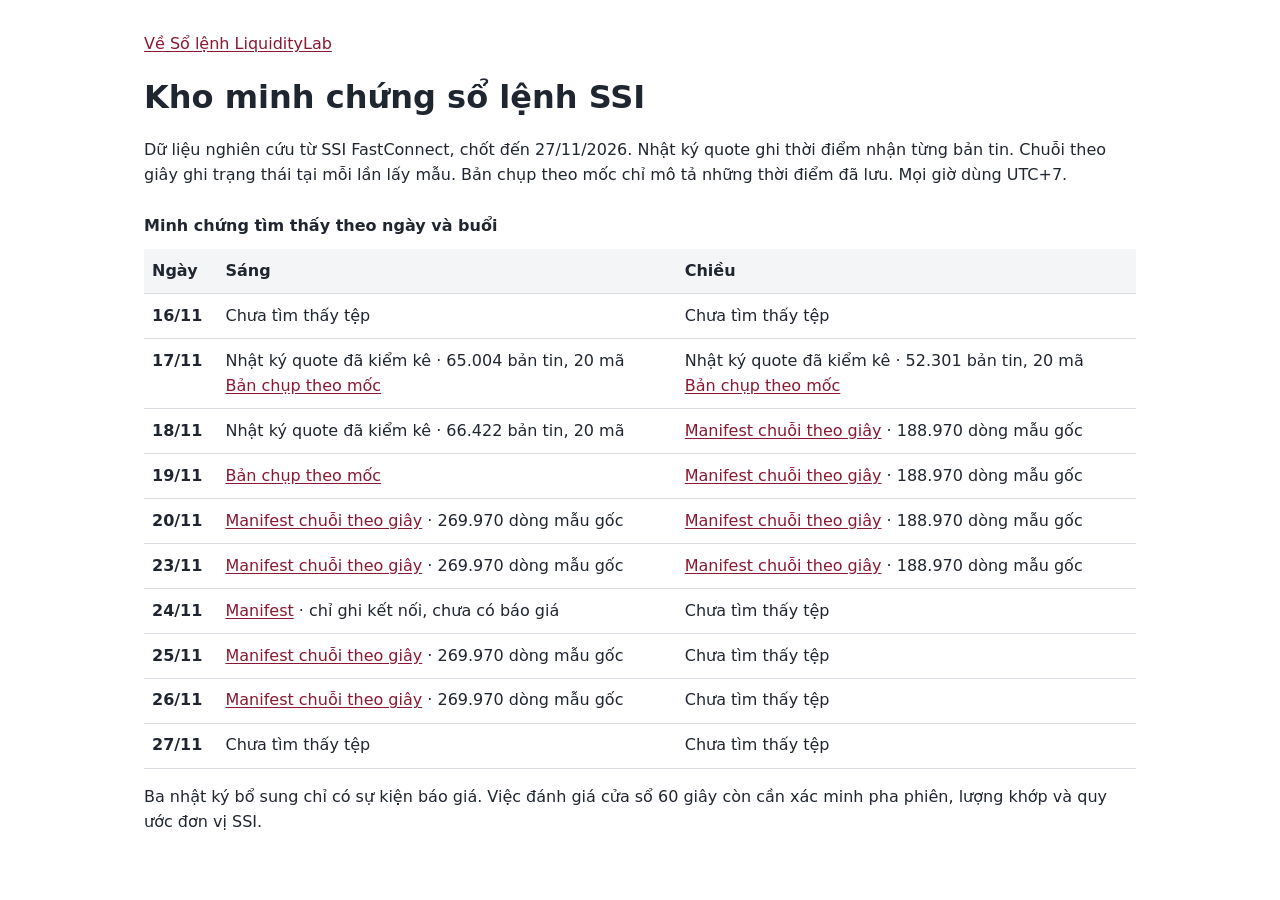
<file: web/ssi-archive.html>
<!doctype html>
<html lang="vi">
<head>
<meta charset="utf-8">
<meta name="viewport" content="width=device-width, initial-scale=1">
<title>Kho minh chứng sổ lệnh SSI · LiquidityLab</title>
<style>
body { font: 1rem/1.55 system-ui, sans-serif; color: #202630; margin: 0 auto; max-width: 62rem; padding: 2rem 1rem; }
a { color: #8a1832; text-underline-offset: .15em; }
h1 { line-height: 1.2; }
table { border-collapse: collapse; width: 100%; }
caption { text-align: left; font-weight: 600; padding: .65rem 0; }
th, td { padding: .6rem .5rem; text-align: left; vertical-align: top; border-bottom: 1px solid #d9dce1; }
thead { background: #f4f5f7; }
</style>
</head>
<body>
<main>
<a href="/#book">Về Sổ lệnh LiquidityLab</a>
<h1>Kho minh chứng sổ lệnh SSI</h1>
<p>Dữ liệu nghiên cứu từ SSI FastConnect, chốt đến 27/11/2026. Nhật ký quote ghi thời điểm nhận từng bản tin. Chuỗi theo giây ghi trạng thái tại mỗi lần lấy mẫu. Bản chụp theo mốc chỉ mô tả những thời điểm đã lưu. Mọi giờ dùng UTC+7.</p>
<table>
<caption>Minh chứng tìm thấy theo ngày và buổi</caption>
<thead><tr><th scope="col">Ngày</th><th scope="col">Sáng</th><th scope="col">Chiều</th></tr></thead>
<tbody>
<tr><th scope="row">16/11</th><td>Chưa tìm thấy tệp</td><td>Chưa tìm thấy tệp</td></tr>
<tr><th scope="row">17/11</th><td>Nhật ký quote đã kiểm kê · 65.004 bản tin, 20 mã<br><a href="https://github.com/huythqk24414h/cuoiki/releases/tag/ssi-derived-checkpoints-2026-11-17-to-19">Bản chụp theo mốc</a></td><td>Nhật ký quote đã kiểm kê · 52.301 bản tin, 20 mã<br><a href="https://github.com/huythqk24414h/cuoiki/releases/tag/ssi-derived-checkpoints-2026-11-17-to-19">Bản chụp theo mốc</a></td></tr>
<tr><th scope="row">18/11</th><td>Nhật ký quote đã kiểm kê · 66.422 bản tin, 20 mã</td><td><a href="https://github.com/huythqk24414h/cuoiki/releases/download/ssi-data-2026-11-18/44241551026-1-afternoon-manifest.json">Manifest chuỗi theo giây</a> · 188.970 dòng mẫu gốc</td></tr>
<tr><th scope="row">19/11</th><td><a href="https://github.com/huythqk24414h/cuoiki/releases/tag/ssi-derived-checkpoints-2026-11-17-to-19">Bản chụp theo mốc</a></td><td><a href="https://github.com/huythqk24414h/cuoiki/releases/download/ssi-data-2026-11-19/44459844831-1-afternoon-manifest.json">Manifest chuỗi theo giây</a> · 188.970 dòng mẫu gốc</td></tr>
<tr><th scope="row">20/11</th><td><a href="https://github.com/huythqk24414h/cuoiki/releases/download/ssi-data-2026-11-20/44653194964-1-morning-manifest.json">Manifest chuỗi theo giây</a> · 269.970 dòng mẫu gốc</td><td><a href="https://github.com/huythqk24414h/cuoiki/releases/download/ssi-data-2026-11-20/44673757634-1-afternoon-manifest.json">Manifest chuỗi theo giây</a> · 188.970 dòng mẫu gốc</td></tr>
<tr><th scope="row">23/11</th><td><a href="https://github.com/huythqk24414h/cuoiki/releases/download/ssi-data-2026-11-23/45095816441-1-morning-manifest.json">Manifest chuỗi theo giây</a> · 269.970 dòng mẫu gốc</td><td><a href="https://github.com/huythqk24414h/cuoiki/releases/download/ssi-data-2026-11-23/45114121987-1-afternoon-manifest.json">Manifest chuỗi theo giây</a> · 188.970 dòng mẫu gốc</td></tr>
<tr><th scope="row">24/11</th><td><a href="https://github.com/huythqk24414h/cuoiki/releases/download/ssi-data-2026-11-24/45308035394-1-morning-manifest.json">Manifest</a> · chỉ ghi kết nối, chưa có báo giá</td><td>Chưa tìm thấy tệp</td></tr>
<tr><th scope="row">25/11</th><td><a href="https://github.com/huythqk24414h/cuoiki/releases/download/ssi-data-2026-11-25/45524086407-1-morning-manifest.json">Manifest chuỗi theo giây</a> · 269.970 dòng mẫu gốc</td><td>Chưa tìm thấy tệp</td></tr>
<tr><th scope="row">26/11</th><td><a href="https://github.com/huythqk24414h/cuoiki/releases/download/ssi-data-2026-11-26/45729589915-1-morning-manifest.json">Manifest chuỗi theo giây</a> · 269.970 dòng mẫu gốc</td><td>Chưa tìm thấy tệp</td></tr>
<tr><th scope="row">27/11</th><td>Chưa tìm thấy tệp</td><td>Chưa tìm thấy tệp</td></tr>
</tbody>
</table>
<p>Ba nhật ký bổ sung chỉ có sự kiện báo giá. Việc đánh giá cửa sổ 60 giây còn cần xác minh pha phiên, lượng khớp và quy ước đơn vị SSI.</p>
</main>
</body>
</html>
</file>
